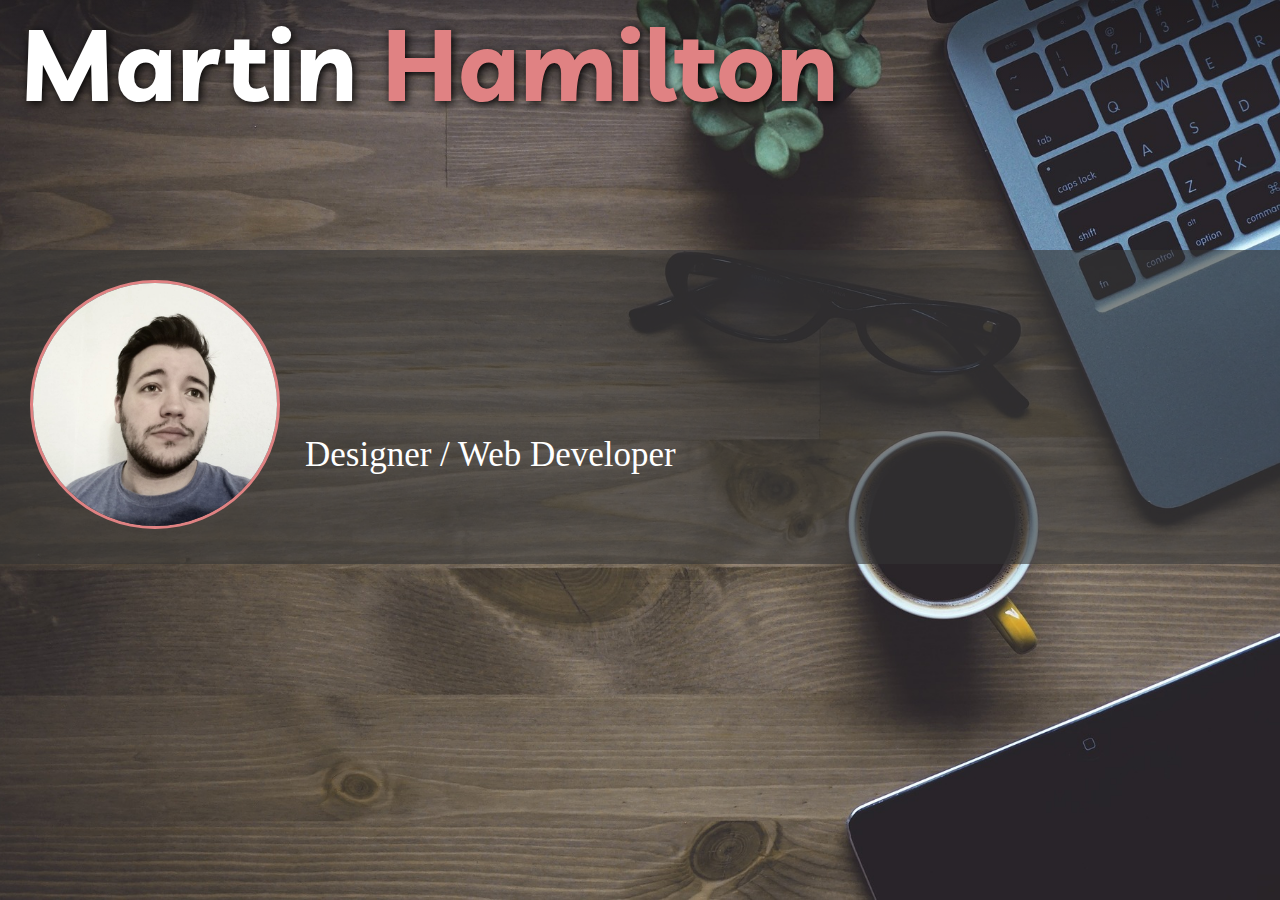
<file: index.html>
<!DOCTYPE html>
<html>
	<head>
		<title>Martin Hamilton</title>
		<link rel="icon" href="MH_Logo.png">
		<link rel="icon" href="MH_Logo.png">
		<link rel="stylesheet" href="style.css" type="text/css">
		<link href="https://fonts.googleapis.com/css?family=Livvic&display=swap" rel="stylesheet"> 
		<meta name="viewport" content="width=device-width, initial-scale=1">
		<link rel="stylesheet" href="https://use.fontawesome.com/releases/v5.10.1/css/all.css" integrity="sha384-wxqG4glGB3nlqX0bi23nmgwCSjWIW13BdLUEYC4VIMehfbcro/ATkyDsF/AbIOVe" crossorigin="anonymous">
		<script src="https://ajax.googleapis.com/ajax/libs/jquery/3.4.1/jquery.min.js"></script>
		<script src="script.js" defer></script>
	</head>
	<body>
		<nav id="navbar">
			<a id="name" href="index.html"><h1>Martin <span id="lastName">Hamilton</span></h1></a>
			<i id="barMenu" class="fas fa-bars" onclick="rotateFunction()"></i>
		</nav>
		<div id="dropdown" class="dropChange">
			<a href="about.html" class="dropdownLinks">ABOUT ME</a><br>
			<a href="projects.html" class="dropdownLinks">PROJECTS</a><br>
			<a href="graphics.html" class="dropdownLinks">GRAPHIC DESIGN</a><br>
			<a href="contact.html" class="dropdownLinks">CONTACT</h2></a>
		</div>
		<section>
			<div id="indexPageStyle">
				<div id="imageSec">
					<img id="profilePic" class="invPic" src="profilePic.jpg"></img>
				</div>
				<div id="infoSec">
					<p id="title">Designer / Web Developer</p>
					<a href="https://github.com/mHamilton91"><i id="github" class="fab fa-github-square socialLinks"></i></a>
					<a href=""><i id="linkedin" class="fab fa-linkedin socialLinks"></i></a>
				</div>
			</div>
		</section>
		
		<!--<p id="footer">Copyright © 2019</p>-->
		<script src="jq-script.js"></script>
	</body>
</html>
</file>
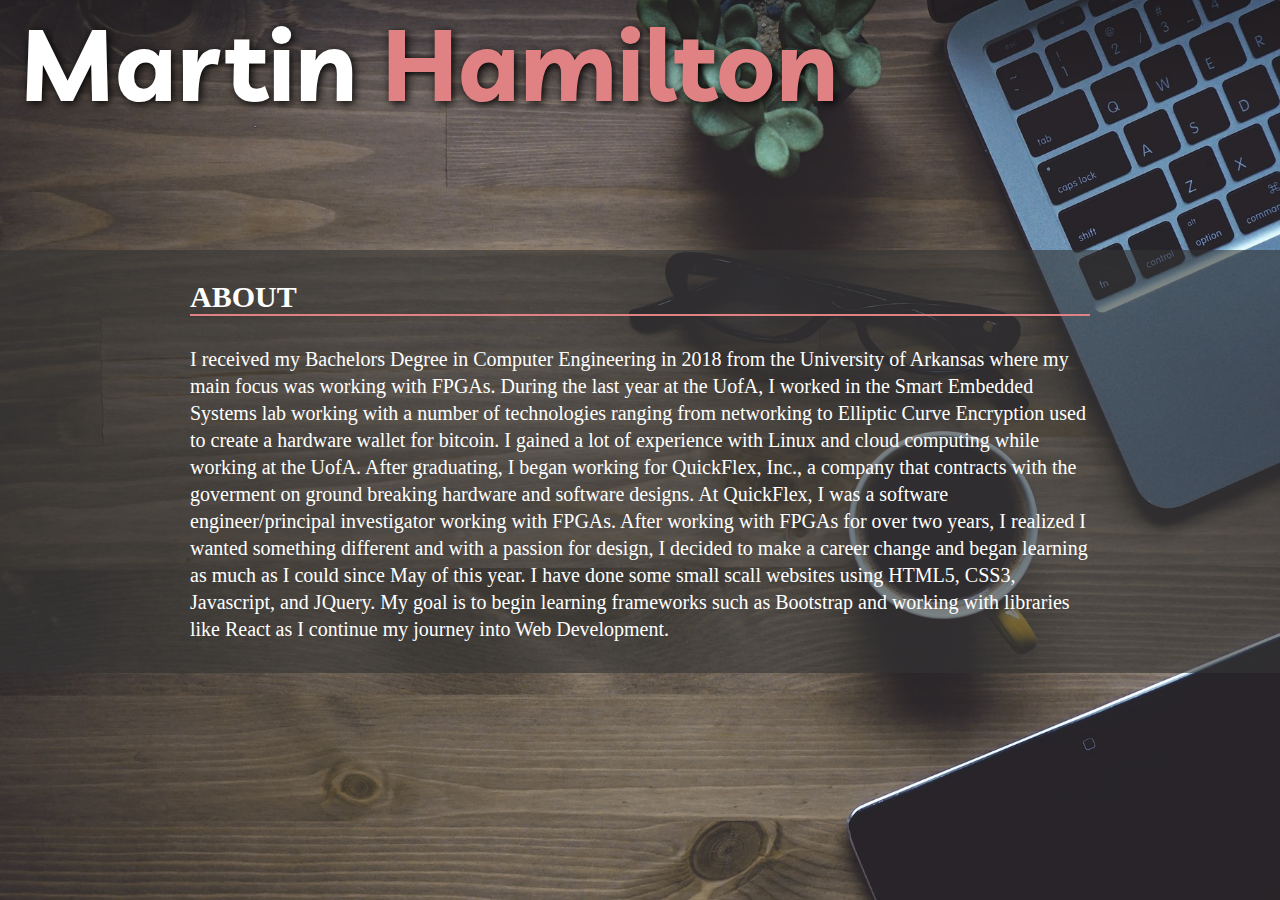
<file: about.html>
<!DOCTYPE html>
<html>
	<head>
		<title>Martin Hamilton</title>
		<link rel="icon" href="MH_Logo.png">
		<link rel="icon" href="MH_Logo.png">
		<link rel="stylesheet" href="style.css" type="text/css">
		<link href="https://fonts.googleapis.com/css?family=Livvic&display=swap" rel="stylesheet"> 
		<meta name="viewport" content="width=device-width, initial-scale=1">
		<link rel="stylesheet" href="https://use.fontawesome.com/releases/v5.10.1/css/all.css" integrity="sha384-wxqG4glGB3nlqX0bi23nmgwCSjWIW13BdLUEYC4VIMehfbcro/ATkyDsF/AbIOVe" crossorigin="anonymous">
		<script src="https://ajax.googleapis.com/ajax/libs/jquery/3.4.1/jquery.min.js"></script>
		<script src="script.js"></script>
	</head>
	<body>
		<nav id="navbar">
			<a id="name" class="solidName" href="index.html"><h1>Martin <span id="lastName">Hamilton</span></h1></a>
			<i id="barMenu" class="fas fa-bars" onclick="rotateFunction()"></i>
		</nav>
		<div id="dropdown" class="dropChange">
			<a href="about.html" class="dropdownLinks">ABOUT ME</a><br>
			<a href="projects.html" class="dropdownLinks">PROJECTS</a><br>
			<a href="graphics.html" class="dropdownLinks">GRAPHIC DESIGN</a><br>
			<a href="contact.html" class="dropdownLinks">CONTACT</a>
		</div>
		<section>
			<div id="content">
				<h2>ABOUT</h2>
				<p>I received my Bachelors Degree in Computer Engineering in 2018 from the University of Arkansas where my main focus was working with FPGAs.
					During the last year at the UofA, I worked in the Smart Embedded Systems lab working with a number of technologies ranging from networking to 
					Elliptic Curve Encryption used to create a hardware wallet for bitcoin. I gained a lot of experience with Linux and cloud computing while working 
					at the UofA. After graduating, I began working for QuickFlex, Inc., a company that contracts with the goverment on ground breaking hardware and software
					designs. At QuickFlex, I was a software engineer/principal investigator working with FPGAs. After working with FPGAs for over two years, I realized
					I wanted something different and with a passion for design, I decided to make a career change and began learning as much as I could since May of this
					year. I have done some small scall websites using HTML5, CSS3, Javascript, and JQuery. My goal is to begin learning frameworks such as Bootstrap and working
					with libraries like React as I continue my journey into Web Development.
				</p>
			</div>
		</section>
		
		<!--<p id="footer">Copyright © 2019</p>-->
		<script src="jq-script.js"></script>
	</body>
</html>
</file>
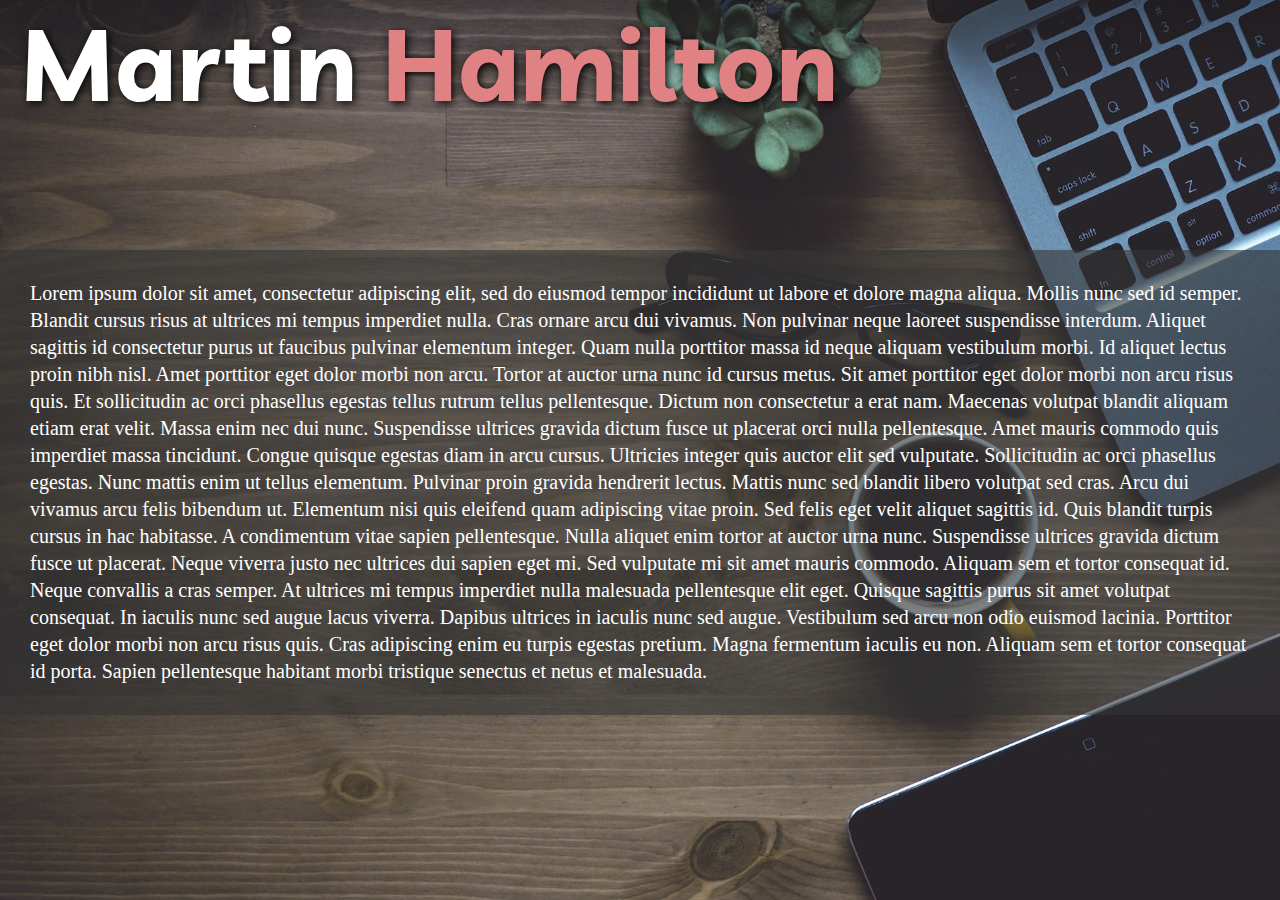
<file: contact.html>
<!DOCTYPE html>
<html>
	<head>
		<title>Martin Hamilton</title>
		<link rel="icon" href="MH_Logo.png">
		<link rel="icon" href="MH_Logo.png">
		<link rel="stylesheet" href="style.css" type="text/css">
		<link href="https://fonts.googleapis.com/css?family=Livvic&display=swap" rel="stylesheet"> 
		<meta name="viewport" content="width=device-width, initial-scale=1">
		<link rel="stylesheet" href="https://use.fontawesome.com/releases/v5.10.1/css/all.css" integrity="sha384-wxqG4glGB3nlqX0bi23nmgwCSjWIW13BdLUEYC4VIMehfbcro/ATkyDsF/AbIOVe" crossorigin="anonymous">
		<script src="https://ajax.googleapis.com/ajax/libs/jquery/3.4.1/jquery.min.js"></script>
		<script src="script.js"></script>
	</head>
	<body>
		<nav id="navbar">
			<a id="name" class="solidName" href="index.html"><h1>Martin <span id="lastName">Hamilton</span></h1></a>
			<i id="barMenu" class="fas fa-bars" onclick="rotateFunction()"></i>
		</nav>
		<div id="dropdown" class="dropChange">
			<a href="about.html" class="dropdownLinks">ABOUT ME</a><br>
			<a href="projects.html" class="dropdownLinks">PROJECTS</a><br>
			<a href="graphics.html" class="dropdownLinks">GRAPHIC DESIGN</a><br>
			<a href="contact.html" class="dropdownLinks">CONTACT</a>
		</div>
		<section>
			<p>Lorem ipsum dolor sit amet, consectetur adipiscing elit, sed do eiusmod tempor incididunt ut labore et dolore magna aliqua. Mollis nunc sed id semper. Blandit cursus risus at ultrices mi tempus imperdiet nulla. Cras ornare arcu dui vivamus. Non pulvinar neque laoreet suspendisse interdum. Aliquet sagittis id consectetur purus ut faucibus pulvinar elementum integer. Quam nulla porttitor massa id neque aliquam vestibulum morbi. Id aliquet lectus proin nibh nisl. Amet porttitor eget dolor morbi non arcu. Tortor at auctor urna nunc id cursus metus. Sit amet porttitor eget dolor morbi non arcu risus quis. Et sollicitudin ac orci phasellus egestas tellus rutrum tellus pellentesque. Dictum non consectetur a erat nam. Maecenas volutpat blandit aliquam etiam erat velit. Massa enim nec dui nunc.

				Suspendisse ultrices gravida dictum fusce ut placerat orci nulla pellentesque. Amet mauris commodo quis imperdiet massa tincidunt. Congue quisque egestas diam in arcu cursus. Ultricies integer quis auctor elit sed vulputate. Sollicitudin ac orci phasellus egestas. Nunc mattis enim ut tellus elementum. Pulvinar proin gravida hendrerit lectus. Mattis nunc sed blandit libero volutpat sed cras. Arcu dui vivamus arcu felis bibendum ut. Elementum nisi quis eleifend quam adipiscing vitae proin. Sed felis eget velit aliquet sagittis id. Quis blandit turpis cursus in hac habitasse.
				
				A condimentum vitae sapien pellentesque. Nulla aliquet enim tortor at auctor urna nunc. Suspendisse ultrices gravida dictum fusce ut placerat. Neque viverra justo nec ultrices dui sapien eget mi. Sed vulputate mi sit amet mauris commodo. Aliquam sem et tortor consequat id. Neque convallis a cras semper. At ultrices mi tempus imperdiet nulla malesuada pellentesque elit eget. Quisque sagittis purus sit amet volutpat consequat. In iaculis nunc sed augue lacus viverra. Dapibus ultrices in iaculis nunc sed augue. Vestibulum sed arcu non odio euismod lacinia. Porttitor eget dolor morbi non arcu risus quis. Cras adipiscing enim eu turpis egestas pretium. Magna fermentum iaculis eu non. Aliquam sem et tortor consequat id porta. Sapien pellentesque habitant morbi tristique senectus et netus et malesuada.</p>
		</section>
		
		<!--<p id="footer">Copyright © 2019</p>-->
		<script src="jq-script.js"></script>
	</body>
</html>
</file>
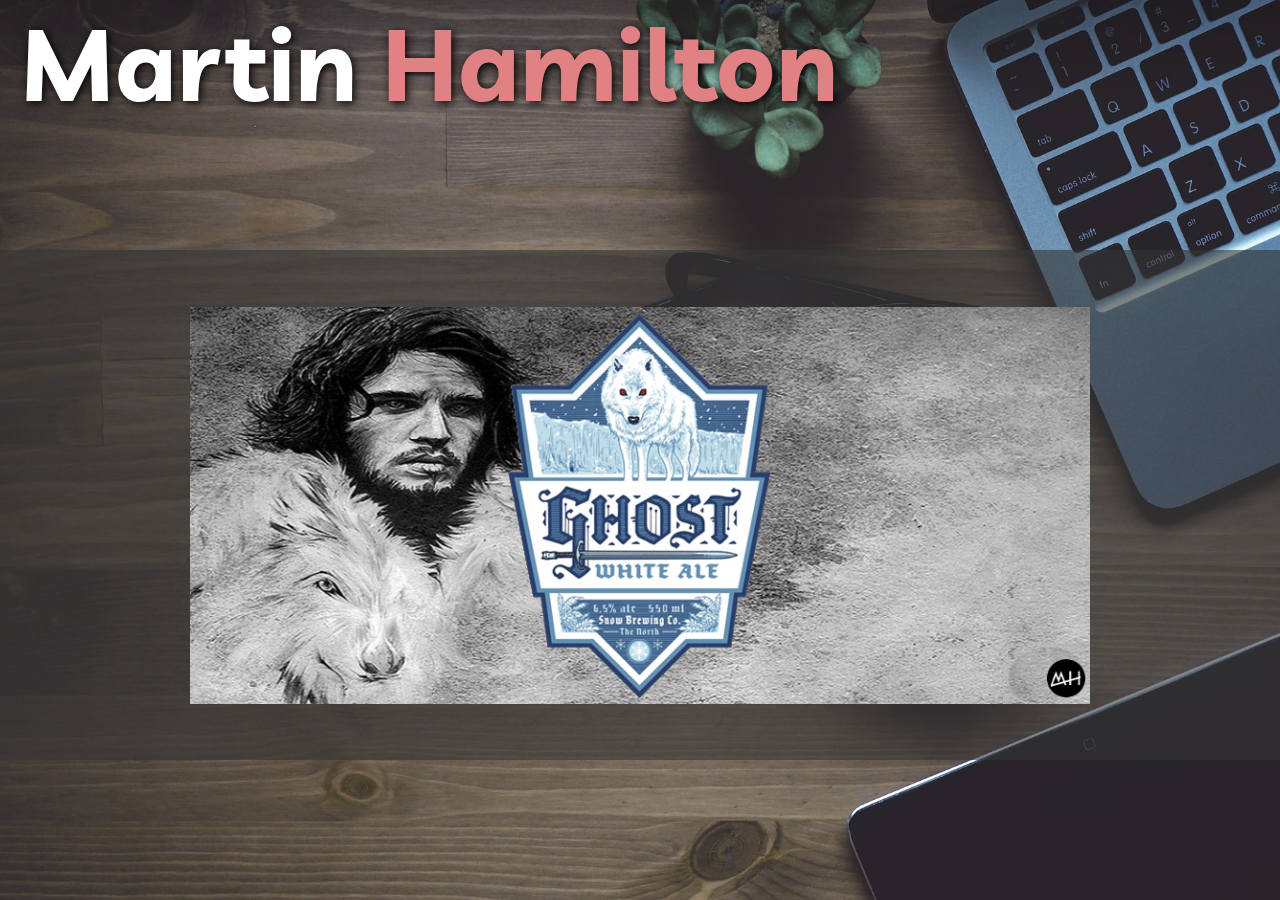
<file: graphics.html>
<!DOCTYPE html>
<html>
	<head>
		<title>Martin Hamilton</title>
		<link rel="icon" href="MH_Logo.png">
		<link rel="icon" href="MH_Logo.png">
		<link rel="stylesheet" href="style.css" type="text/css">
		<link href="https://fonts.googleapis.com/css?family=Livvic&display=swap" rel="stylesheet"> 
		<meta name="viewport" content="width=device-width, initial-scale=1">
		<link rel="stylesheet" href="https://use.fontawesome.com/releases/v5.10.1/css/all.css" integrity="sha384-wxqG4glGB3nlqX0bi23nmgwCSjWIW13BdLUEYC4VIMehfbcro/ATkyDsF/AbIOVe" crossorigin="anonymous">
		<script src="https://ajax.googleapis.com/ajax/libs/jquery/3.4.1/jquery.min.js"></script>
		<script src="script.js" defer></script>
	</head>
	<body>
		<nav id="navbar">
			<a id="name" class="solidName" href="index.html"><h1>Martin <span id="lastName">Hamilton</span></h1></a>
			<i id="barMenu" class="fas fa-bars" onclick="rotateFunction()"></i>
		</nav>
		<div id="dropdown" class="dropChange">
			<a href="about.html" class="dropdownLinks">ABOUT ME</a><br>
			<a href="projects.html" class="dropdownLinks">PROJECTS</a><br>
			<a href="graphics.html" class="dropdownLinks">GRAPHIC DESIGN</a><br>
			<a href="contact.html" class="dropdownLinks">CONTACT</a>
		</div>
		<section>
			<div class="slider">
				<i class="fas fa-chevron-left slideArrows" onclick="slideChange(-1)"></i>
				<i class="fas fa-chevron-right slideArrows" onclick="slideChange(1)"></i>
			</div>
		</section>
		
		<!--<p id="footer">Copyright © 2019</p>-->
		<script src="jq-script.js"></script>
	</body>
</html>
</file>
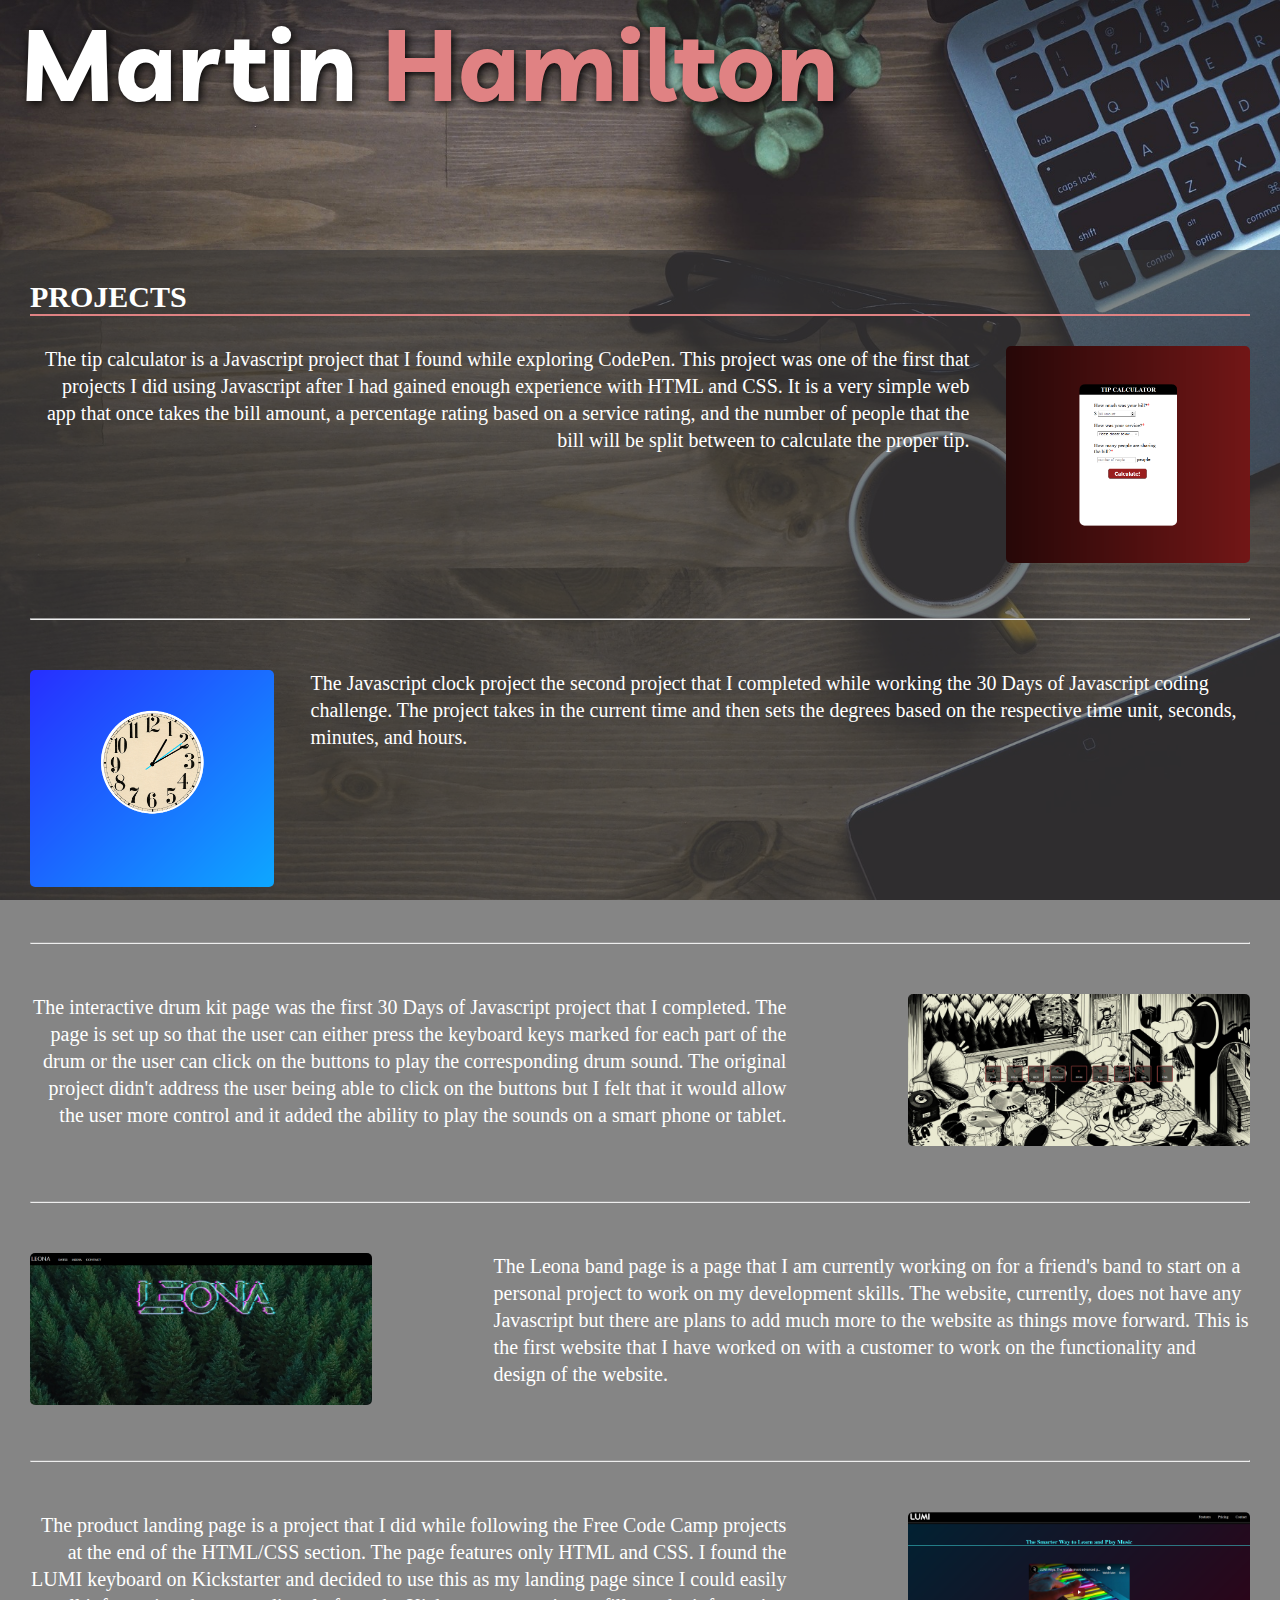
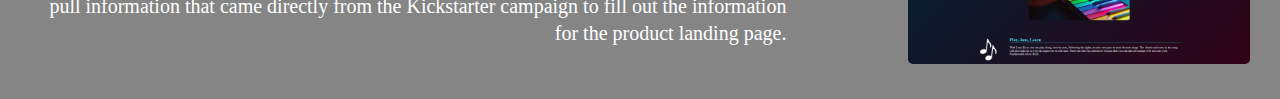
<file: projects.html>
<!DOCTYPE html>
<html>
	<head>
		<title>Martin Hamilton</title>
		<link rel="icon" href="MH_Logo.png">
		<link rel="icon" href="MH_Logo.png">
		<link rel="stylesheet" href="style.css" type="text/css">
		<link href="https://fonts.googleapis.com/css?family=Livvic&display=swap" rel="stylesheet"> 
		<meta name="viewport" content="width=device-width, initial-scale=1">
		<link rel="stylesheet" href="https://use.fontawesome.com/releases/v5.10.1/css/all.css" integrity="sha384-wxqG4glGB3nlqX0bi23nmgwCSjWIW13BdLUEYC4VIMehfbcro/ATkyDsF/AbIOVe" crossorigin="anonymous">
		<script src="https://ajax.googleapis.com/ajax/libs/jquery/3.4.1/jquery.min.js"></script>
		<script src="script.js"></script>
	</head>
	<body>
		<nav id="navbar">
			<a id="name" class="solidName" href="index.html"><h1>Martin <span id="lastName">Hamilton</span></h1></a>
			<i id="barMenu" class="fas fa-bars" onclick="rotateFunction()"></i>
		</nav>
		<div id="dropdown" class="dropChange">
			<a href="about.html" class="dropdownLinks">ABOUT ME</a><br>
			<a href="projects.html" class="dropdownLinks">PROJECTS</a><br>
			<a href="graphics.html" class="dropdownLinks">GRAPHIC DESIGN</a><br>
			<a href="contact.html" class="dropdownLinks">CONTACT</a>
		</div>
		<section>
			<h2>PROJECTS</h2>
			<div id="projectSec">
				<div id="tipCalc" class="imgRight">
					<p>The tip calculator is a Javascript project that I found while exploring CodePen. 
						This project was one of the first that projects I did using Javascript after I had gained enough experience with HTML and CSS.
						It is a very simple web app that once takes the bill amount, a percentage rating based on a service rating, and the number of 
						people that the bill will be split between to calculate the proper tip.</p>
					<a href="https://mhamilton91.github.io/Tip-Calculator/"><img class="squareImage" src="TipCalc.png"></img></a>
				</div>
				<hr>
				<div id="clock" class="imgLeft">
					<a href="https://mhamilton91.github.io/Clock/"><img class="squareImage" src="Clock.png"></img></a>
					<p>The Javascript clock project the second project that I completed while working 
						the 30 Days of Javascript coding challenge. The project takes in the current time and then sets the degrees based on the respective time 
						unit, seconds, minutes, and hours.</p>
				</div>
				<hr>
				<div id="drumKit" class="imgRight">
					<p>The interactive drum kit page was the first 30 Days of Javascript 
						project that I completed. The page is set up so that the user can either press the keyboard keys marked for each part of the drum or the user can 
						click on the buttons to play the corresponding drum sound. The original project didn't address the user being able to click on the buttons
						but I felt that it would allow the user more control and it added the ability to play the sounds on a smart phone or tablet.</p>
					<a href="https://mhamilton91.github.io/Drum-Kit/"><img class="recImage" src="DrumKit.png"></img></a>
				</div>
				<hr>
				<div id="leona" class="imgLeft">
					<a href="https://mhamilton91.github.io/Leona/"><img class="recImage" src="Leona.png"></img></a>
					<p>The Leona band page is a page that I am currently working on for a 
						friend's band to start on a personal project to work on my development skills. The website, currently, does not have any Javascript but there are plans 
						to add much more to the website as things move forward. This is the first website that I have worked on with a customer to work on the functionality 
						and design of the website.</p>
				</div>
				<hr>
				<div id="lumi" class="imgRight">
					<p>The product landing page is a project that I did while following the 
						Free Code Camp projects at the end of the HTML/CSS section. The page features only HTML and CSS. I found the LUMI keyboard on Kickstarter 
						and decided to use this as my landing page since I could easily pull information that came directly from the Kickstarter campaign to fill 
						out the information for the product landing page.</p>
					<a href="https://mhamilton91.github.io/FCC-Product-Landing-Page/"><img class="recImage" src="LumiExampleLandingPage.png"></img></a>
				</div>
			</div>
		</section>

		<!--<p id="footer">Copyright © 2019</p>-->
		<script src="jq-script.js"></script>
	</body>
</html>
</file>
<file: style.css>
* {
	margin: 0;
	padding: 0;
	box-sizing: border-box;
}

html{
	width: 100%;
	height: 100vh;
}

body {
	background-image: url(notebook.jpg);
	background-size: cover;
	background-repeat: no-repeat;
	background-position: right center;
	background-attachment: fixed;
	height: 100vh;
}

#footer {
	color: #FFF;
	position: absolute;
	bottom: 0;
	left: 50vw;
	margin: 30px 0;
}

/*----------------------------------Navigation Elements----------------------------------*/
nav {
	background: linear-gradient(to bottom, rgba(0, 0, 0, 0.2), rgba(0, 0, 0, 0.0));
	/*background-color: blue;*/
	height: 100px;
	position: relative;
	z-index: 10;
}

nav a {
	text-decoration: none;
}

	/*################################# Martin Hamilton ################################*/
	#name {
		color: #FFF;
		font-size: 50px;
		font-family: 'Livvic', sans-serif;
		text-shadow: 2px 2px 10px #000;
		float: left;
		transition: 0.5s;
		margin-left: 20px;
	}

	#name:hover {
		transform: perspective(1000px) translateZ(50px);
	}

	.moveName {
		transform: translate(-100vw, 0);
	}

	#lastName {
		color: #E08283;
	}
	/*############################### Martin Hamilton End ###############################*/

#barMenu {
	float: right;
	cursor: pointer;
	transition: 0.4s;
	margin: 35px;
	color: #E08283;
	font-size: 40px;
	text-shadow: 2px 2px 10px #000;
}

.rotateChange {
	transform: rotate(-90deg) translate(0, 0);
}
/*--------------------------------Navigation Elements End--------------------------------*/


/*-------------------------------------Dropdown Menu-----------------------------------*/
#dropdown {
	text-align: center;
	width: 100%;
	display: inline-block;
	padding-top: 30vh;
	position: absolute;
	z-index: 9;
}

.dropdownLinks {
	color: #FFF;
	font-size: 25px;
	text-decoration: none;
	margin-bottom: 40px;
	display: inline-block;
	width: auto;
}

.dropdownLinks:hover {
	color: #E08283;
}

.dropChange {
	background-color: rgba(0, 0, 0, 0.0);
	height: 100vh;
	top: -100vh;
	left: 0;
	position: absolute;
	transition: 0.5s;
}

.dropColorChange {
	transform: translate(0, 100vh);
	background-color: rgba(51, 51, 51, 0.95);
}

.active {
	color: #E08283;
}
/*-----------------------------------Dropdown Menu End-----------------------------------*/


/*----------------------------------Page Conent Section----------------------------------*/
section {
	width: 100%;
	margin-top: 150px;
	/*margin-bottom: 100px;*/
	background-color: rgba(51, 51, 51, 0.6);
	color: #FFF;
	font-size: 20px;
	padding: 30px;
}

section h2 {
	margin-bottom: 30px;
	border-bottom: 2.5px #E08283 solid;
}

section p {
	line-height: 27px;
}

	/*################################ About Page Styling ###############################*/
	#content {
		margin: 0 auto;
		max-width: 900px;
	}
	/*################################## About Page End #################################*/

	/*################################# Index Page Styling ##############################*/
	#profilePic {
		width: 250px;
		height: auto;
		border-radius: 50%;
		border: 3px #E08283 solid;
	}

	.socialLinks {
		font-size: 45px;
		color: white;
		margin-right: 5px;
	}

	.socialLinks:hover {
		color: #E08283;
		transform: perspective(800px) translateZ(80px);
	}

	#indexPageStyle {
		display: grid;
		grid-template-columns: 250px auto;
		grid-column-gap: 25px;
	}

	#infoSec {
		position: relative;
		top: 150px;
		left: 0;
	}

	#title {
		font-size: 35px;
		line-height: 50px;
	}
	/*################################### Index Page End ################################*/

	/*############################### Project Page Sytling ##############################*/
	.squareImage {
		width: 100%;
		height: auto;
		max-width: 350px;
		border-radius: 5px;
	}

	.recImage {
		width: 80%;
		height: auto;
		max-width: 500px;
		border-radius: 5px;
	}

	#projectSec {
		margin: 0 auto;
		max-width: 1500px;
		display: grid;
		grid-template-rows: repeat(5, auto);
		grid-row-gap: 50px;
	}

	.imgRight {
		display: grid;
		grid-column-gap: 3%;
		text-align: right;
	}

	.imgLeft {
		display: grid;
		grid-column-gap: 3%;
	}

	#tipCalc {
		grid-template-columns: 77% 20%;
	}

	#clock {
		grid-template-columns: 20% 77%;
	}

	#drumKit, #lumi {
		grid-template-columns: 62% 35%;
	}

	#leona {
		grid-template-columns: 35% 62%;
	}

	#leona img, #drumKit img, #lumi img {
		margin: 0 auto;
	}
	/*################################## Project Page End ###############################*/

/*------------------------------------Page Conent End------------------------------------*/

.slider {
    width: 90%;
    max-width: 900px;
    height: 50vh;
    margin: 0 auto;
	border-radius: 20px;
}

.slideArrows {
    color: #FFF;
    position: relative;
    padding: 25vh 25px 0 25px;
    font-size: 4vh;
    height: 100%;
}

.slideArrows:hover {
	cursor: pointer;
	color: #E08283;
}

.fa-chevron-left {
    float: left;
}
.fa-chevron-right {
    float: right;
}

/*-------------------------------------Media Queries-------------------------------------*/
@media only screen and (max-width: 900px) {
	#name {
		font-size: 40px;
		margin-top: 10px;
	}
	#barMenu {
		font-size: 35px;
	}
	#profilePic {
		width: 200px;
	}
	#infoSec {
		top: 100px;
	}
}

@media only screen and (max-width: 700px) {
	#name {
		font-size: 30px;
		margin-top: 15px;
	}
	#barMenu {
		font-size: 30px;
	}
}

@media only screen and (max-width: 600px) {
	#name {
		font-size: 20px;
		margin-top: 25px;
	}
	#barMenu {
		font-size: 25px;
	}
	#profilePic, #imageSec {
		width: 90px;
	}
	#title {
		font-size: 20px;
	}
	.socialLinks {
		font-size: 20px;
	}
	#infoSec { 
		left: -170px;
		top: 20px;
		width: 250px;
	}
	section {
		margin-top: 50px;
	}
}

@media only screen and (max-width: 400px) {
	/*#name {
		font-size: 15px;
		margin-top: 30px;
	}*/
	#barMenu {
		font-size: 20px;
	}
	
}
/*-----------------------------------Media Queries End-----------------------------------*/
</file>
